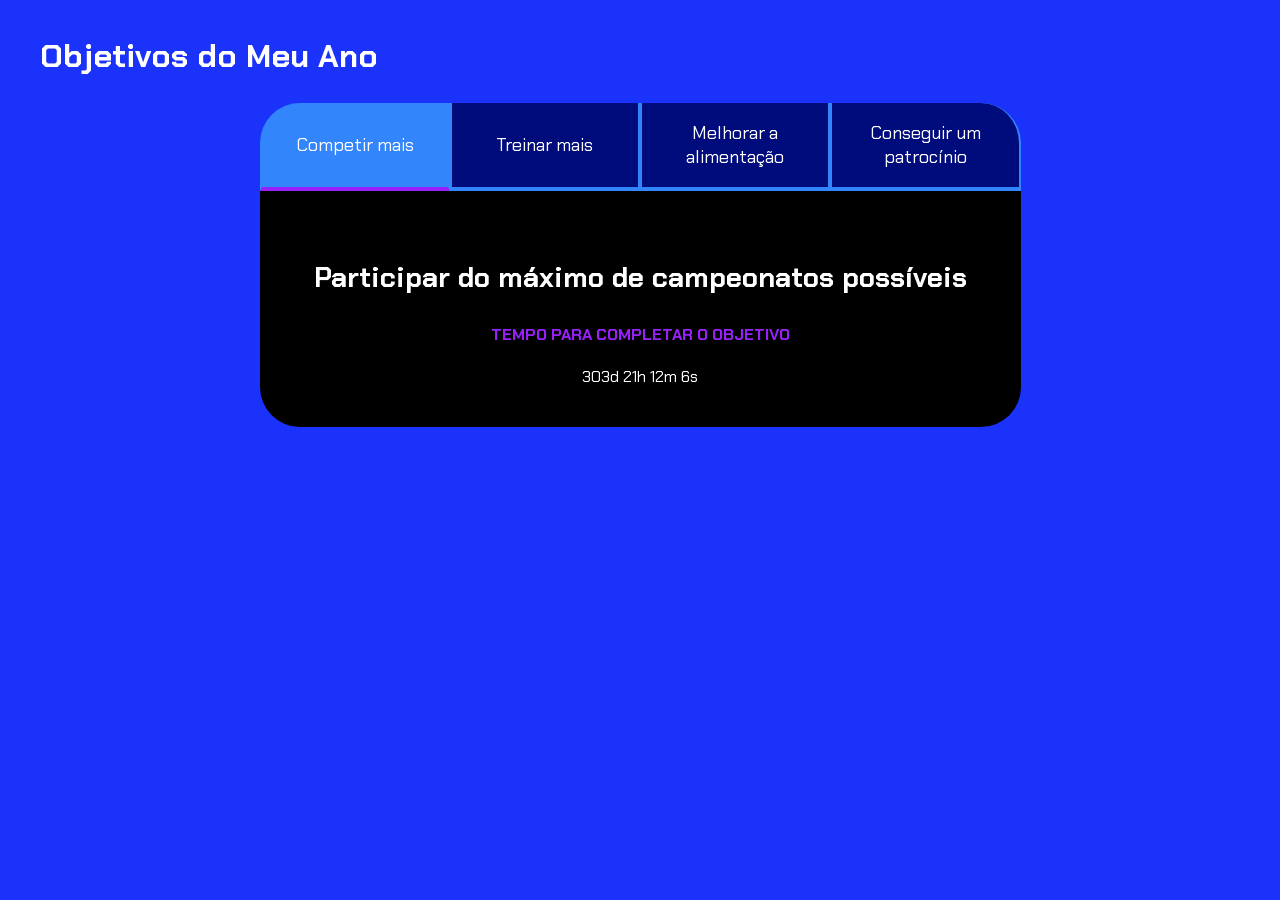
<file: index.html>
<!DOCTYPE html>
<html lang="pt-BR">

<head>
    <meta charset="UTF-8">
    <meta name="viewport" content="width=device-width, initial-scale=1.0">
    <title>Metas do Meu Ano</title>
    <link rel="stylesheet" href="style.css">
</head>

<body>

    <section class="conteudo-principal">

        <h2 class="titulo-principal">Objetivos do Meu Ano</h2>

        <div class="conteudo">

            <div class="botoes">
                <button class="botao ativo">Competir mais</button>
                <button class="botao">Treinar mais</button>
                <button class="botao">Melhorar a alimentação</button>
                <button class="botao">Conseguir um patrocínio</button>
            </div>

            <div class="abas-textos">

                <!-- ABA 1 -->
                <div class="aba-conteudo ativo">
                    <h3 class="aba-conteudo-titulo-principal">
                        Participar do máximo de campeonatos possíveis
                    </h3>

                    <h4 class="aba-conteudo-titulo-secundario">
                        Tempo para completar o objetivo
                    </h4>

                    <div class="contador">
                        <div class="contador-digito">
                            <p class="contador-digito-numero" id="dias0">0</p>
                            <p class="contador-digito-texto">Dias</p>
                        </div>

                        <div class="contador-digito">
                            <p class="contador-digito-numero" id="horas0">0</p>
                            <p class="contador-digito-texto">Horas</p>
                        </div>

                        <div class="contador-digito">
                            <p class="contador-digito-numero" id="min0">0</p>
                            <p class="contador-digito-texto">Min</p>
                        </div>

                        <div class="contador-digito">
                            <p class="contador-digito-numero" id="seg0">0</p>
                            <p class="contador-digito-texto">Seg</p>
                        </div>
                    </div>
                </div>

                <!-- ABA 2 -->
                <div class="aba-conteudo">
                    <h3 class="aba-conteudo-titulo-principal">
                        Treinar e participar de uma competição em São Paulo
                    </h3>

                    <h4 class="aba-conteudo-titulo-secundario">
                        Tempo para completar o objetivo
                    </h4>

                    <div class="contador">
                        <div class="contador-digito">
                            <p class="contador-digito-numero" id="dias1">0</p>
                            <p class="contador-digito-texto">Dias</p>
                        </div>

                        <div class="contador-digito">
                            <p class="contador-digito-numero" id="horas1">0</p>
                            <p class="contador-digito-texto">Horas</p>
                        </div>

                        <div class="contador-digito">
                            <p class="contador-digito-numero" id="min1">0</p>
                            <p class="contador-digito-texto">Min</p>
                        </div>

                        <div class="contador-digito">
                            <p class="contador-digito-numero" id="seg1">0</p>
                            <p class="contador-digito-texto">Seg</p>
                        </div>
                    </div>
                </div>

                <!-- ABA 3 -->
                <div class="aba-conteudo">
                    <h3 class="aba-conteudo-titulo-principal">
                        Conseguir uma medalha da CBJJ
                    </h3>

                    <h4 class="aba-conteudo-titulo-secundario">
                        Tempo para completar o objetivo
                    </h4>

                    <div class="contador">
                        <div class="contador-digito">
                            <p class="contador-digito-numero" id="dias2">0</p>
                            <p class="contador-digito-texto">Dias</p>
                        </div>

                        <div class="contador-digito">
                            <p class="contador-digito-numero" id="horas2">0</p>
                            <p class="contador-digito-texto">Horas</p>
                        </div>

                        <div class="contador-digito">
                            <p class="contador-digito-numero" id="min2">0</p>
                            <p class="contador-digito-texto">Min</p>
                        </div>

                        <div class="contador-digito">
                            <p class="contador-digito-numero" id="seg2">0</p>
                            <p class="contador-digito-texto">Seg</p>
                        </div>
                    </div>
                </div>

                <!-- ABA 4 -->
                <div class="aba-conteudo">
                    <h3 class="aba-conteudo-titulo-principal">
                        Conseguir um patrocínio
                    </h3>

                    <h4 class="aba-conteudo-titulo-secundario">
                        Tempo para completar o objetivo
                    </h4>

                    <div class="contador">
                        <div class="contador-digito">
                            <p class="contador-digito-numero" id="dias3">0</p>
                            <p class="contador-digito-texto">Dias</p>
                        </div>

                        <div class="contador-digito">
                            <p class="contador-digito-numero" id="horas3">0</p>
                            <p class="contador-digito-texto">Horas</p>
                        </div>

                        <div class="contador-digito">
                            <p class="contador-digito-numero" id="min3">0</p>
                            <p class="contador-digito-texto">Min</p>
                        </div>

                        <div class="contador-digito">
                            <p class="contador-digito-numero" id="seg3">0</p>
                            <p class="contador-digito-texto">Seg</p>
                        </div>
                    </div>
                </div>

            </div>

        </div>

    </section>

    <script src="main.js"></script>

</body>

</html>
</file>
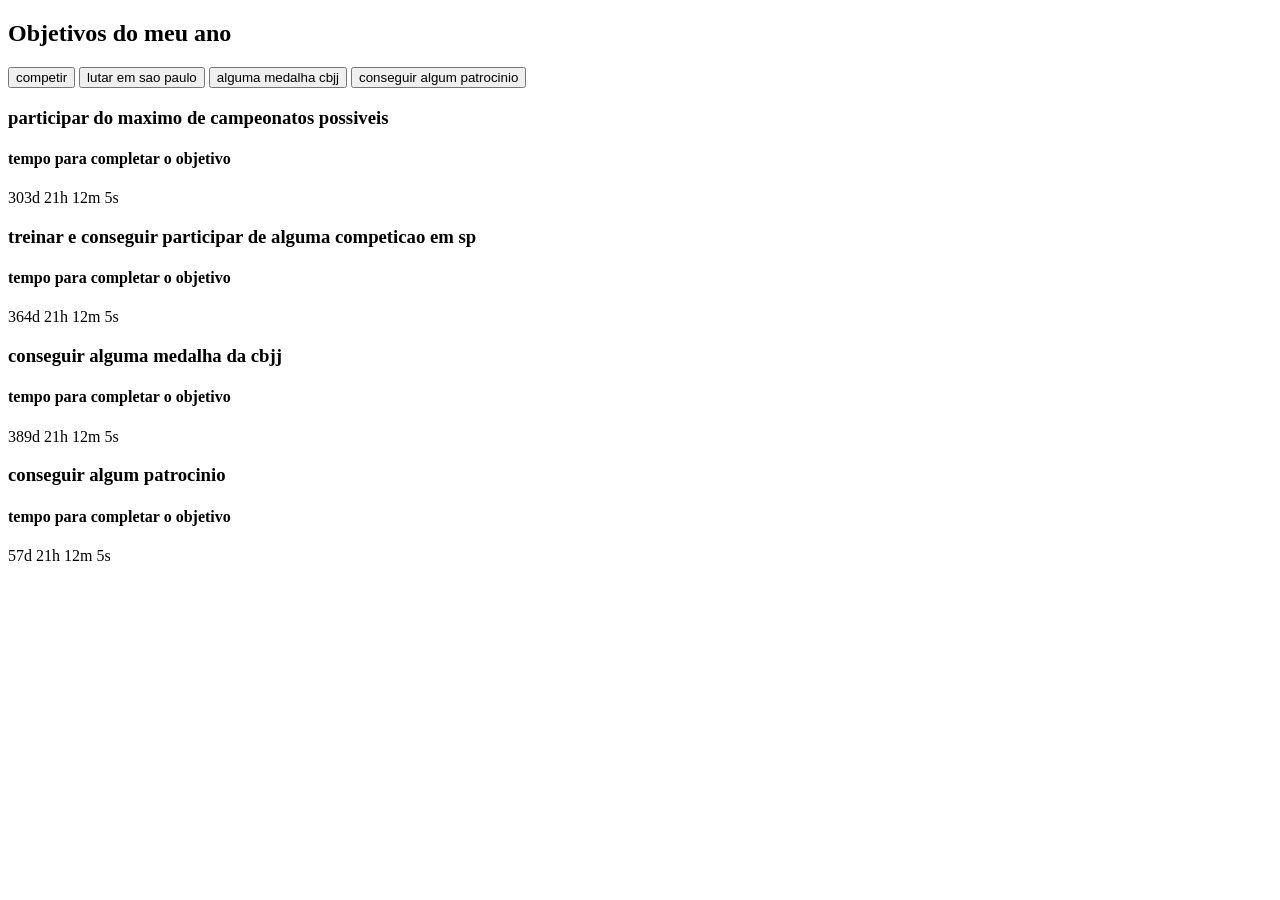
<file: script.html>
<!DOCTYPE html>
<html lang="pt-br">

<head>
    <meta charset="UTF-8">
    <meta name="viewport" content="width=device-width, initial-scale=1.0">
    <title>Metas do meu ano 2026</title>
</head>

<body>
    <section class="conteudo-principal">
    <h2 class="titulo-principal">Objetivos do meu ano</h2>
    <div class="conteudo">
        <div class="botoes">
            <button class="botao-ativo">competir</button>
            <button class="botao">lutar em sao paulo</button>
            <button class="botao">alguma medalha cbjj</button>
            <button class="botao">conseguir algum patrocinio</button>
        </div>
        <div class="abas-texto">
            <div class="aba-conteudo ativo">
            <h3 class="aba-conteudo-titulo-pricipal">participar do maximo de campeonatos possiveis</h3>
            <h4 class="aba-conteudo-titulo-secundario">tempo para completar o objetivo</h4>
            <div class="contador">
                <div class="contador-digito">
                    <p class="contador-digito-numero" id="dias0">7</p>
                    <p class="contador-digito-texto">dias</p>
                </div>
                 <div class="contador-digito">
                    <p class="contador-digito-numero" id="horas0">7</p>
                    <p class="contador-digito-texto">horas</p>
                </div>
                 <div class="contador-digito">
                    <p class="contador-digito-numero" id="min0">7</p>
                    <p class="contador-digito-texto">min</p>
                </div>
                 <div class="contador-digito">
                    <p class="contador-digito-numero" id="seg0">7</p>
                    <p class="contador-digito-texto">seg</p>
                </div>
            </div>
        </div>
                   <div class="aba-conteudo">
            <h3 class="aba-conteudo-titulo-pricipal">treinar e conseguir participar de alguma competicao em sp</h3>
            <h4 class="aba-conteudo-titulo-secundario">tempo para completar o objetivo</h4>
            <div class="contador">
                <div class="contador-digito">
                    <p class="contador-digito-numero" id="dias1">7</p>
                    <p class="contador-digito-texto">dias</p>
                </div>
                 <div class="contador-digito">
                    <p class="contador-digito-numero" id="horas1">7</p>
                    <p class="contador-digito-texto">horas</p>
                </div>
                 <div class="contador-digito">
                    <p class="contador-digito-numero" id="min1">7</p>
                    <p class="contador-digito-texto">min</p>
                </div>
                 <div class="contador-digito">
                    <p class="contador-digito-numero" id="seg1">7</p>
                    <p class="contador-digito-texto">seg</p>
                </div>
        </div>
    </div>
                <div class="aba-conteudo">
            <h3 class="aba-conteudo-titulo-pricipal">conseguir alguma medalha da cbjj</h3>
            <h4 class="aba-conteudo-titulo-secundario">tempo para completar o objetivo</h4>
            <div class="contador">
                <div class="contador-digito">
                    <p class="contador-digito-numero" id="dias2">7</p>
                    <p class="contador-digito-texto">dias</p>
                </div>
                 <div class="contador-digito">
                    <p class="contador-digito-numero" id="horas2">7</p>
                    <p class="contador-digito-texto">horas</p>
                </div>
                 <div class="contador-digito">
                    <p class="contador-digito-numero" id="min2">7</p>
                    <p class="contador-digito-texto">min</p>
                </div>
                 <div class="contador-digito">
                    <p class="contador-digito-numero" id="seg2">7</p>
                    <p class="contador-digito-texto">seg</p>
                </div>
            </div>
                </div>
                 <div class="aba-conteudo">
            <h3 class="aba-conteudo-titulo-pricipal">conseguir algum patrocinio</h3>
            <h4 class="aba-conteudo-titulo-secundario">tempo para completar o objetivo</h4>
            <div class="contador">
                <div class="contador-digito">
                    <p class="contador-digito-numero" id="dias3">7</p>
                    <p class="contador-digito-texto">dias</p>
                </div>
                 <div class="contador-digito">
                    <p class="contador-digito-numero" id="horas3">7</p>
                    <p class="contador-digito-texto">horas</p>
                </div>
                 <div class="contador-digito">
                    <p class="contador-digito-numero" id="min3">7</p>
                    <p class="contador-digito-texto">min</p>
                </div>
                 <div class="contador-digito">
                    <p class="contador-digito-numero" id="seg3">7</p>
                    <p class="contador-digito-texto">seg</p>
                </div>
            </div>
         </div>
       </div>
      </div>
    </section>
    <script src="main.js"></script>
</body>
</html>
</file>
<file: style.css>
@import url('https://fonts.googleapis.com/css2?family=Chakra+Petch:wght@400;700&display=swap');

:root {
    --cor-de-fundo: #1B32FA;
    --grifar: #9821FA;
    --branco: #ffffff;
    --botao-ativo: #3285FA;
    --botao-inativo: #000c7c;
    --texto-fundo: #000000;
}

body {
    background-color: var(--cor-de-fundo);
    color: var(--branco);
    font-family: 'Chakra Petch', sans-serif;
}

.conteudo-principal {
    display: flex;
    flex-direction: column;
    justify-content: center;
    align-items: center;
    max-width: 1200px;
    width: 100%;
    margin: 0 auto;
}

.titulo-principal {
    text-align: left;
    width: 100%;
    font-size: 32px;
}

.botoes {
    display: block;
    width: 100%;
}

.botao {
    font-family: 'Chakra Petch', sans-serif;
    background-color: var(--botao-inativo);
    color: var(--branco);
    display: flex;
    justify-content: center;
    align-items: center;
    padding: 1em;
    font-size: 18px;
    width: 100%;
    border: none;
    border-bottom: 4px solid var(--botao-ativo);
    border-left: 2px solid var(--botao-ativo);
    border-right: 2px solid var(--botao-ativo);
    cursor: pointer;
}

.botao:first-child {
    border-radius: 40px 40px 0 0;
}

.botao.ativo {
    background-color: var(--botao-ativo);
    border-bottom: 4px solid var(--grifar);
}

.abas-textos {
    background-color: var(--texto-fundo);
    padding: 40px;
    border-radius: 0 0 40px 40px;
}

.aba-conteudo {
    display: none;
}

.aba-conteudo.ativo {
    display: block;
}

.aba-conteudo-titulo-principal {
    font-size: 28px;
    text-align: center;
}

.aba-conteudo-titulo-secundario {
    text-align: center;
    color: var(--grifar);
    text-transform: uppercase;
}

.contador {
    display: flex;
    justify-content: center;
    flex-wrap: wrap;
    gap: 16px;
}

.contador-digito {
    padding: 0 16px;
    text-align: center;
    min-width: 100px;
}

.contador-digito-numero {
    font-size: 80px;
    margin: 0;
}

.contador-digito-texto {
    color: var(--grifar);
    font-size: 20px;
    margin: 0;
}

@media screen and (min-width: 768px) {
    .botoes {
        display: flex;
    }

    .botao:first-child {
        border-radius: 40px 0 0 0;
    }

    .botao:last-child {
        border-radius: 0 40px 0 0;
    }
}
</file>
